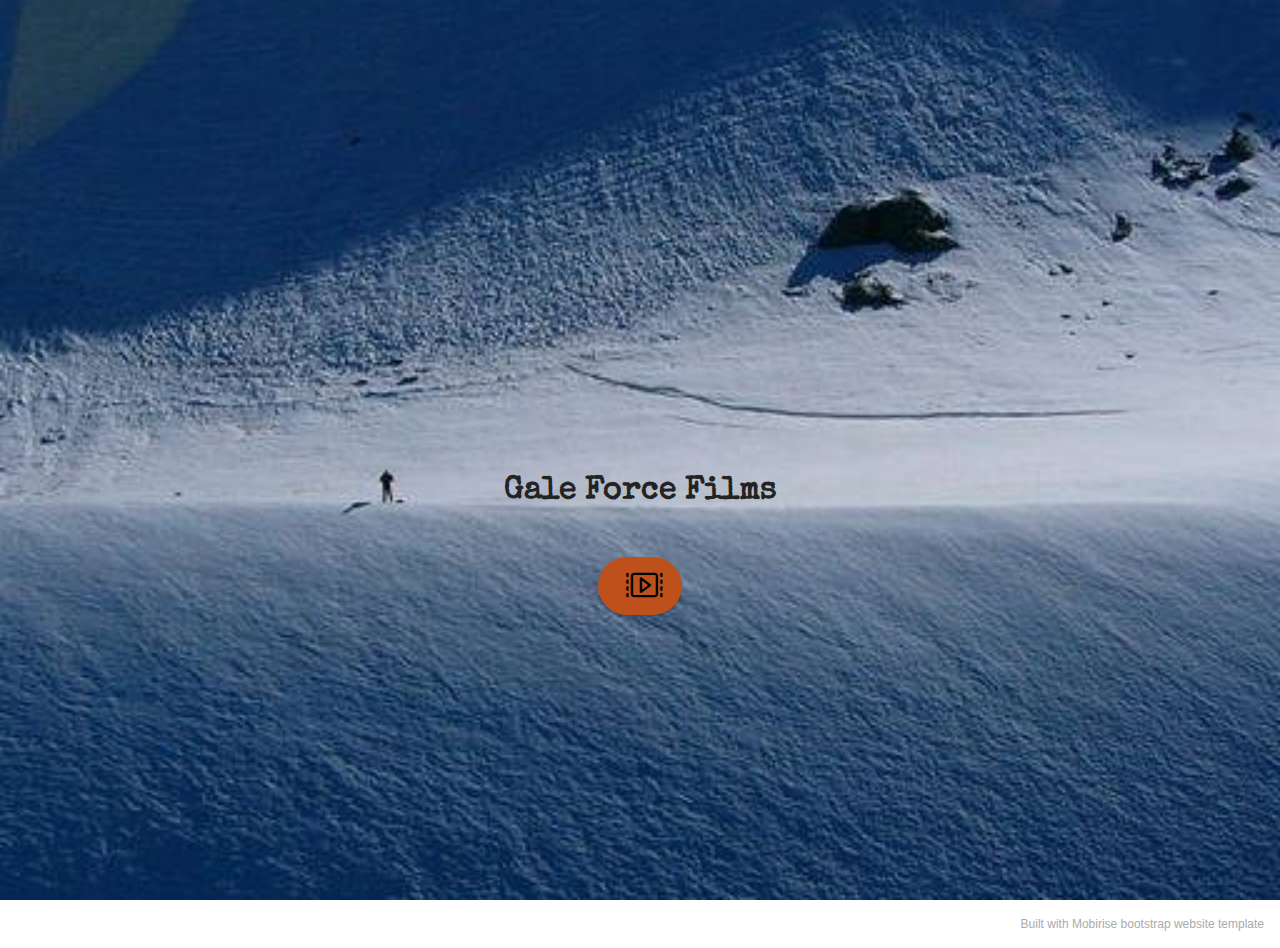
<file: index.html>
<!DOCTYPE html>
<html  >
<head>
  <!-- Site made with Mobirise Website Builder v5.5.0, https://mobirise.com -->
  <meta charset="UTF-8">
  <meta http-equiv="X-UA-Compatible" content="IE=edge">
  <meta name="generator" content="Mobirise v5.5.0, mobirise.com">
  <meta name="viewport" content="width=device-width, initial-scale=1, minimum-scale=1">
  <link rel="shortcut icon" href="assets/images/logo5.png" type="image/x-icon">
  <meta name="description" content="Portfolio">
  
  
  <title>Gale Force Films</title>
  <link rel="stylesheet" href="assets/web/assets/mobirise-icons-bold/mobirise-icons-bold.css">
  <link rel="stylesheet" href="assets/bootstrap/css/bootstrap.min.css">
  <link rel="stylesheet" href="assets/bootstrap/css/bootstrap-grid.min.css">
  <link rel="stylesheet" href="assets/bootstrap/css/bootstrap-reboot.min.css">
  <link rel="stylesheet" href="assets/web/assets/gdpr-plugin/gdpr-styles.css">
  <link rel="stylesheet" href="assets/theme/css/style.css">
  <link rel="preload" href="https://fonts.googleapis.com/css?family=Special+Elite:400&display=swap" as="style" onload="this.onload=null;this.rel='stylesheet'">
  <noscript><link rel="stylesheet" href="https://fonts.googleapis.com/css?family=Special+Elite:400&display=swap"></noscript>
  <link rel="preload" href="https://fonts.googleapis.com/css?family=Abel:400&display=swap" as="style" onload="this.onload=null;this.rel='stylesheet'">
  <noscript><link rel="stylesheet" href="https://fonts.googleapis.com/css?family=Abel:400&display=swap"></noscript>
  <link rel="preload" as="style" href="assets/mobirise/css/mbr-additional.css"><link rel="stylesheet" href="assets/mobirise/css/mbr-additional.css" type="text/css">
  
  
  
  
</head>
<body>
  
  <section data-bs-version="5.1" class="content1 cid-s48vaXqeL6 mbr-fullscreen" id="content1-b">
    
    <div class="container">
        <div class="row justify-content-center">
            <div class="title col-12 col-md-4">
                <h3 class="mbr-section-title mbr-fonts-style align-center mb-4 display-4"><strong>&nbsp;</strong><br><br><br><br><strong>Gale Force Films</strong></h3>
                
                <div class="mbr-section-btn align-center"><a class="btn btn-primary display-4" href="page1.html#top"><span class="mbrib-video-play mbr-iconfont mbr-iconfont-btn" style="font-size: 36px; color: rgb(0, 0, 0);"></span></a></div>
            </div>
        </div>
    </div>
</section><section style="background-color: #fff; font-family: -apple-system, BlinkMacSystemFont, 'Segoe UI', 'Roboto', 'Helvetica Neue', Arial, sans-serif; color:#aaa; font-size:12px; padding: 0; align-items: center; display: flex;"><a href="https://mobirise.site/m" style="flex: 1 1; height: 3rem; padding-left: 1rem;"></a><p style="flex: 0 0 auto; margin:0; padding-right:1rem;"><a href="https://mobirise.site/t" style="color:#aaa;">Built</a> with Mobirise bootstrap website template</p></section><script src="assets/bootstrap/js/bootstrap.bundle.min.js"></script>  <script src="assets/smoothscroll/smooth-scroll.js"></script>  <script src="assets/ytplayer/index.js"></script>  <script src="assets/theme/js/script.js"></script>  
  
  
 <div id="scrollToTop" class="scrollToTop mbr-arrow-up"><a style="text-align: center;"><i class="mbr-arrow-up-icon mbr-arrow-up-icon-cm cm-icon cm-icon-smallarrow-up"></i></a></div>
  </body>
</html>
</file>
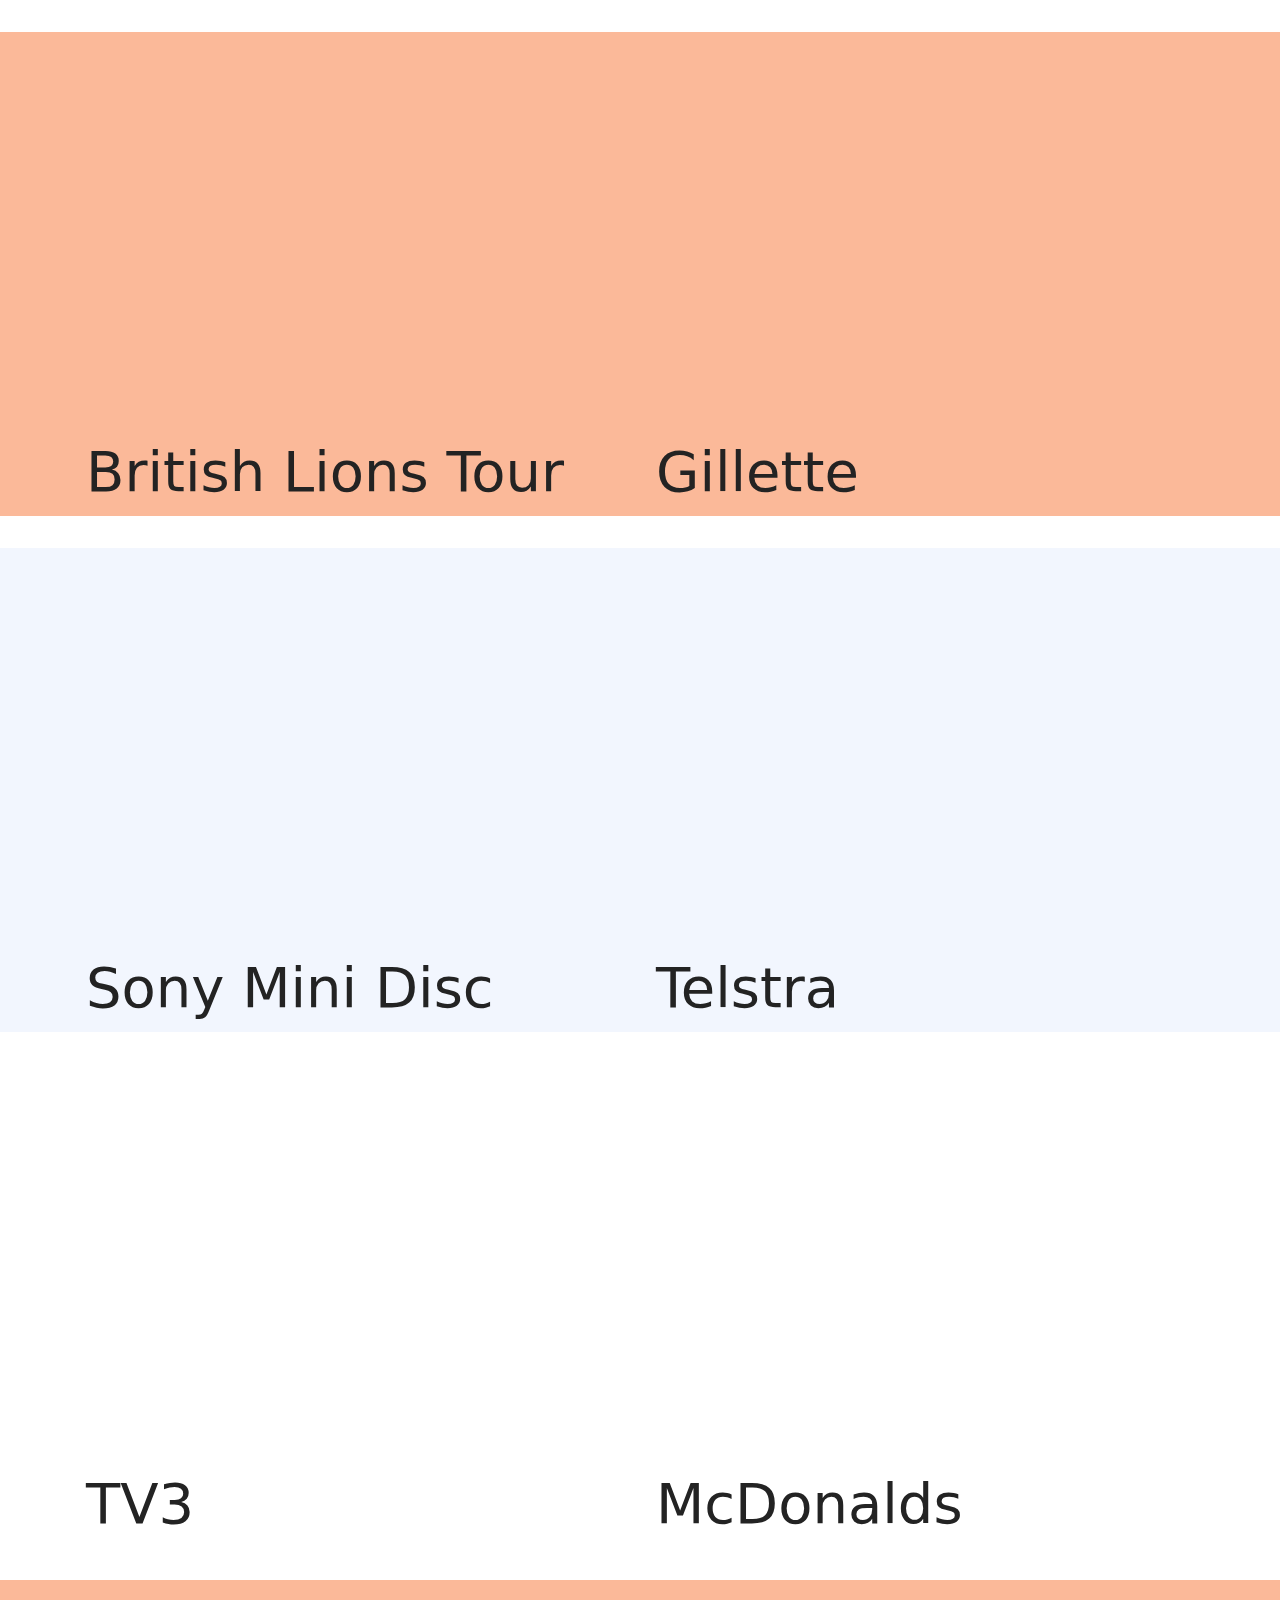
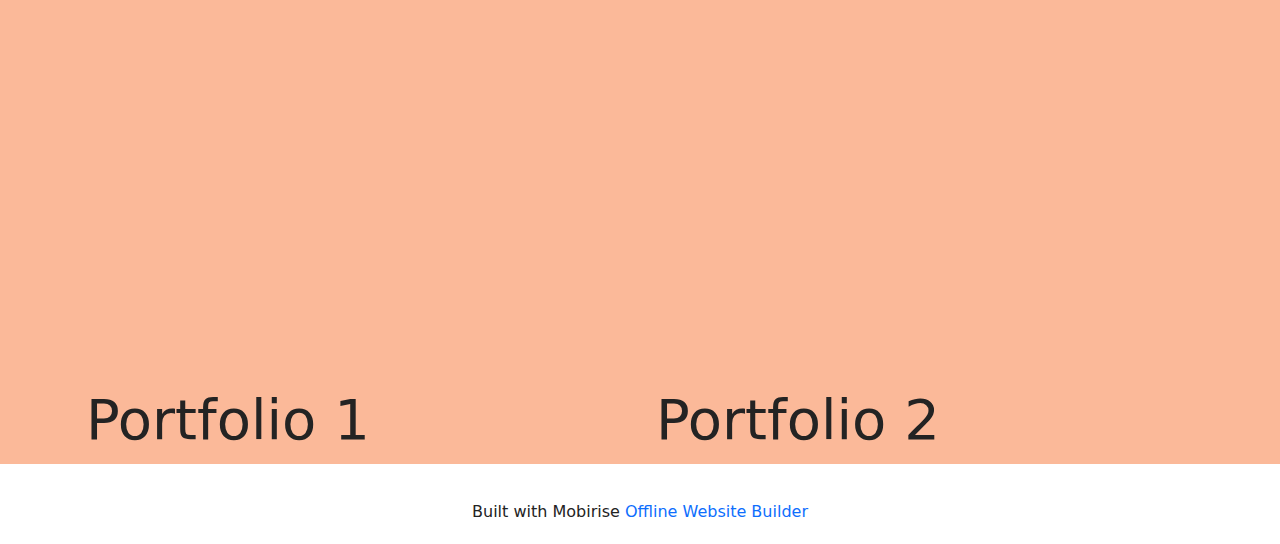
<file: page1.html>
<!DOCTYPE html>
<html  >
<head>
  <!-- Site made with Mobirise Website Builder v5.6.11, https://mobirise.com -->
  <meta charset="UTF-8">
  <meta http-equiv="X-UA-Compatible" content="IE=edge">
  <meta name="generator" content="Mobirise v5.6.11, mobirise.com">
  <meta name="twitter:card" content="summary_large_image"/>
  <meta name="twitter:image:src" content="">
  <meta property="og:image" content="">
  <meta name="twitter:title" content="Portfolio">
  <meta name="viewport" content="width=device-width, initial-scale=1, minimum-scale=1">
  <link rel="shortcut icon" href="assets/images/logo5.png" type="image/x-icon">
  <meta name="description" content="Portfolio">
  
  
  <title>Portfolio</title>
  <link rel="stylesheet" href="assets/bootstrap/css/bootstrap.min.css">
  <link rel="stylesheet" href="assets/bootstrap/css/bootstrap-grid.min.css">
  <link rel="stylesheet" href="assets/bootstrap/css/bootstrap-reboot.min.css">
  <link rel="stylesheet" href="assets/parallax/jarallax.css">
  <link rel="stylesheet" href="assets/web/assets/gdpr-plugin/gdpr-styles.css">
  <link rel="stylesheet" href="assets/socicon/css/styles.css">
  <link rel="stylesheet" href="assets/theme/css/style.css">
  <link rel="preload" href="https://fonts.googleapis.com/css?family=Special+Elite:400&display=swap" as="style" onload="this.onload=null;this.rel='stylesheet'">
  <noscript><link rel="stylesheet" href="https://fonts.googleapis.com/css?family=Special+Elite:400&display=swap"></noscript>
  <link rel="preload" href="https://fonts.googleapis.com/css?family=Abel:400&display=swap" as="style" onload="this.onload=null;this.rel='stylesheet'">
  <noscript><link rel="stylesheet" href="https://fonts.googleapis.com/css?family=Abel:400&display=swap"></noscript>
  <link rel="preload" as="style" href="assets/mobirise/css/mbr-additional.css"><link rel="stylesheet" href="assets/mobirise/css/mbr-additional.css" type="text/css">
  
  
  
  
</head>
<body>
  
  <section data-bs-version="5.1" class="video3 cid-sOI1wTmgsE mbr-parallax-background" id="video3-34">
    
    <div class="mbr-overlay" style="opacity: 0.4; background-color: rgb(244, 81, 0);"></div>
    <div class="container">
        
        <div class="row mt-4">
            <div class="col-12 col-md-6 video-block">
                <div class="video-wrapper"><iframe class="mbr-embedded-video" src="https://player.vimeo.com/video/645828420?autoplay=0&amp;loop=0" width="800" height="600" frameborder="0" allowfullscreen></iframe></div>
                <p class="mbr-text pt-2 mbr-fonts-style display-4">
                    British Lions Tour</p>
            </div>
            <div class="col-12 col-md-6 video-block">
                <div class="video-wrapper"><iframe class="mbr-embedded-video" src="https://player.vimeo.com/video/645831266?autoplay=0&amp;loop=0" width="800" height="600" frameborder="0" allowfullscreen></iframe></div>
                <p class="mbr-text pt-2 mbr-fonts-style display-4">
                    Gillette</p>
            </div>
        </div>
    </div>
</section>

<section data-bs-version="5.1" class="video3 cid-sOI8rj0ZVr mbr-parallax-background" id="video3-35">
    
    <div class="mbr-overlay" style="opacity: 0.2; background-color: rgb(190, 211, 249);"></div>
    <div class="container">
        
        <div class="row mt-4">
            <div class="col-12 col-md-6 video-block">
                <div class="video-wrapper"><iframe class="mbr-embedded-video" src="https://player.vimeo.com/video/645831441?autoplay=0&amp;loop=0" width="800" height="600" frameborder="0" allowfullscreen></iframe></div>
                <p class="mbr-text pt-2 mbr-fonts-style display-4">
                    Sony Mini Disc</p>
            </div>
            <div class="col-12 col-md-6 video-block">
                <div class="video-wrapper"><iframe class="mbr-embedded-video" src="https://player.vimeo.com/video/645831467?autoplay=0&amp;loop=0" width="800" height="600" frameborder="0" allowfullscreen></iframe></div>
                <p class="mbr-text pt-2 mbr-fonts-style display-4">
                    Telstra</p>
            </div>
        </div>
    </div>
</section>

<section data-bs-version="5.1" class="video3 cid-sOI8rP3Qpr mbr-parallax-background" id="video3-36">
    
    <div class="mbr-overlay" style="opacity: 0; background-color: rgb(140, 175, 240);"></div>
    <div class="container">
        
        <div class="row mt-4">
            <div class="col-12 col-md-6 video-block">
                <div class="video-wrapper"><iframe class="mbr-embedded-video" src="https://player.vimeo.com/video/645831522?autoplay=0&amp;loop=0" width="800" height="600" frameborder="0" allowfullscreen></iframe></div>
                <p class="mbr-text pt-2 mbr-fonts-style display-4">
                    TV3</p>
            </div>
            <div class="col-12 col-md-6 video-block">
                <div class="video-wrapper"><iframe class="mbr-embedded-video" src="https://player.vimeo.com/video/645831286?autoplay=0&amp;loop=0" width="800" height="600" frameborder="0" allowfullscreen></iframe></div>
                <p class="mbr-text pt-2 mbr-fonts-style display-4">
                    McDonalds</p>
            </div>
        </div>
    </div>
</section>

<section data-bs-version="5.1" class="video3 cid-sOI8sYxQKx mbr-parallax-background" id="video3-37">
    
    <div class="mbr-overlay" style="opacity: 0.4; background-color: rgb(244, 81, 0);"></div>
    <div class="container">
        
        <div class="row mt-4">
            <div class="col-12 col-md-6 video-block">
                <div class="video-wrapper"><iframe class="mbr-embedded-video" src="https://player.vimeo.com/video/645831320?autoplay=0&amp;loop=0" width="800" height="600" frameborder="0" allowfullscreen></iframe></div>
                <p class="mbr-text pt-2 mbr-fonts-style display-4">
                    Portfolio 1</p>
            </div>
            <div class="col-12 col-md-6 video-block">
                <div class="video-wrapper"><iframe class="mbr-embedded-video" src="https://player.vimeo.com/video/645831368?autoplay=0&amp;loop=0" width="800" height="600" frameborder="0" allowfullscreen></iframe></div>
                <p class="mbr-text pt-2 mbr-fonts-style display-4">
                    Portfolio 2</p>
            </div>
        </div>
    </div>
</section>

<section data-bs-version="5.1" class="footer3 cid-sOIfwnMRl4" once="footers" id="footer3-39">

    

    

    <div class="container">
        <div class="media-container-row align-center mbr-white">
            
            
            <div class="row row-copirayt">
                <p class="mbr-text mb-0 mbr-fonts-style mbr-white align-center display-7">
                    © Copyright 2022 Gale Force Films. All Rights Reserved.
                </p>
            </div>
        </div>
    </div>
</section><section class="display-7" style="padding: 0;align-items: center;justify-content: center;flex-wrap: wrap;    align-content: center;display: flex;position: relative;height: 4rem;"><a href="https://mobiri.se/" style="flex: 1 1;height: 4rem;position: absolute;width: 100%;z-index: 1;"><img alt="" style="height: 4rem;" src="[data-uri]"></a><p style="margin: 0;text-align: center;" class="display-7">Built with Mobirise &#8204;</p><a style="z-index:1" href="https://mobirise.com/offline-website-builder.html">Offline Website Builder</a></section><script src="assets/bootstrap/js/bootstrap.bundle.min.js"></script>  <script src="assets/parallax/jarallax.js"></script>  <script src="assets/smoothscroll/smooth-scroll.js"></script>  <script src="assets/ytplayer/index.js"></script>  <script src="assets/playervimeo/vimeo_player.js"></script>  <script src="assets/theme/js/script.js"></script>  
  
  
 <div id="scrollToTop" class="scrollToTop mbr-arrow-up"><a style="text-align: center;"><i class="mbr-arrow-up-icon mbr-arrow-up-icon-cm cm-icon cm-icon-smallarrow-up"></i></a></div>
  </body>
</html>
</file>
<file: assets/web/assets/mobirise-icons-bold/mobirise-icons-bold.css>
@font-face {
  font-family: 'mobirise-icons-bold';
  font-display: swap;
  src:  url('mobirise-icons-bold.eot?m1l4yr');
  src:  url('mobirise-icons-bold.eot?m1l4yr#iefix') format('embedded-opentype'),
    url('mobirise-icons-bold.ttf?m1l4yr') format('truetype'),
    url('mobirise-icons-bold.woff?m1l4yr') format('woff'),
    url('mobirise-icons-bold.svg?m1l4yr#mobirise-icons-bold') format('svg');
  font-weight: normal;
  font-style: normal;
}

[class^="mbrib-"], [class*="mbrib-"] {
  /* use !important to prevent issues with browser extensions that change fonts */
  font-family: 'mobirise-icons-bold' !important;
  speak: none;
  font-style: normal;
  font-weight: normal;
  font-variant: normal;
  text-transform: none;
  line-height: 1;

  /* Better Font Rendering =========== */
  -webkit-font-smoothing: antialiased;
  -moz-osx-font-smoothing: grayscale;
}

.mbrib-add-submenu:before {
  content: "\e900";
}
.mbrib-alert:before {
  content: "\e901";
}
.mbrib-align-center:before {
  content: "\e902";
}
.mbrib-align-justify:before {
  content: "\e903";
}
.mbrib-align-left:before {
  content: "\e904";
}
.mbrib-align-right:before {
  content: "\e905";
}
.mbrib-android:before {
  content: "\e906";
}
.mbrib-apple:before {
  content: "\e907";
}
.mbrib-arrow-down:before {
  content: "\e908";
}
.mbrib-arrow-next:before {
  content: "\e909";
}
.mbrib-arrow-prev:before {
  content: "\e90a";
}
.mbrib-arrow-up:before {
  content: "\e90b";
}
.mbrib-bold:before {
  content: "\e90c";
}
.mbrib-bookmark:before {
  content: "\e90d";
}
.mbrib-bootstrap:before {
  content: "\e90e";
}
.mbrib-briefcase:before {
  content: "\e90f";
}
.mbrib-browse:before {
  content: "\e910";
}
.mbrib-bulleted-list:before {
  content: "\e911";
}
.mbrib-calendar:before {
  content: "\e912";
}
.mbrib-camera:before {
  content: "\e913";
}
.mbrib-cart-add:before {
  content: "\e914";
}
.mbrib-cart-full:before {
  content: "\e915";
}
.mbrib-cash:before {
  content: "\e916";
}
.mbrib-change-style:before {
  content: "\e917";
}
.mbrib-chat:before {
  content: "\e918";
}
.mbrib-clock:before {
  content: "\e919";
}
.mbrib-close:before {
  content: "\e91a";
}
.mbrib-cloud:before {
  content: "\e91b";
}
.mbrib-code:before {
  content: "\e91c";
}
.mbrib-contact-form:before {
  content: "\e91d";
}
.mbrib-credit-card:before {
  content: "\e91e";
}
.mbrib-cursor-click:before {
  content: "\e91f";
}
.mbrib-cust-feedback:before {
  content: "\e920";
}
.mbrib-database:before {
  content: "\e921";
}
.mbrib-delivery:before {
  content: "\e922";
}
.mbrib-desktop:before {
  content: "\e923";
}
.mbrib-devices:before {
  content: "\e924";
}
.mbrib-down:before {
  content: "\e925";
}
.mbrib-download:before {
  content: "\e926";
}
.mbrib-drag-n-drop:before {
  content: "\e927";
}
.mbrib-drag-n-drop2:before {
  content: "\e928";
}
.mbrib-edit:before {
  content: "\e929";
}
.mbrib-edit2:before {
  content: "\e92a";
}
.mbrib-error:before {
  content: "\e92b";
}
.mbrib-extension:before {
  content: "\e92c";
}
.mbrib-features:before {
  content: "\e92d";
}
.mbrib-file:before {
  content: "\e92e";
}
.mbrib-flag:before {
  content: "\e92f";
}
.mbrib-folder:before {
  content: "\e930";
}
.mbrib-gift:before {
  content: "\e931";
}
.mbrib-github:before {
  content: "\e932";
}
.mbrib-globe-2:before {
  content: "\e933";
}
.mbrib-globe:before {
  content: "\e934";
}
.mbrib-growing-chart:before {
  content: "\e935";
}
.mbrib-hearth:before {
  content: "\e936";
}
.mbrib-help:before {
  content: "\e937";
}
.mbrib-home:before {
  content: "\e938";
}
.mbrib-hot-cup:before {
  content: "\e939";
}
.mbrib-idea:before {
  content: "\e93a";
}
.mbrib-image-gallery:before {
  content: "\e93b";
}
.mbrib-image-slider:before {
  content: "\e93c";
}
.mbrib-info:before {
  content: "\e93d";
}
.mbrib-italic:before {
  content: "\e93e";
}
.mbrib-key:before {
  content: "\e93f";
}
.mbrib-laptop:before {
  content: "\e940";
}
.mbrib-layers:before {
  content: "\e941";
}
.mbrib-left-right:before {
  content: "\e942";
}
.mbrib-left:before {
  content: "\e943";
}
.mbrib-letter:before {
  content: "\e944";
}
.mbrib-like:before {
  content: "\e945";
}
.mbrib-link:before {
  content: "\e946";
}
.mbrib-lock:before {
  content: "\e947";
}
.mbrib-login:before {
  content: "\e948";
}
.mbrib-logout:before {
  content: "\e949";
}
.mbrib-magic-stick:before {
  content: "\e94a";
}
.mbrib-map-pin:before {
  content: "\e94b";
}
.mbrib-menu:before {
  content: "\e94c";
}
.mbrib-mobile:before {
  content: "\e94d";
}
.mbrib-mobile2:before {
  content: "\e94e";
}
.mbrib-mobirise:before {
  content: "\e94f";
}
.mbrib-more-horizontal:before {
  content: "\e950";
}
.mbrib-more-vertical:before {
  content: "\e951";
}
.mbrib-music:before {
  content: "\e952";
}
.mbrib-new-file:before {
  content: "\e953";
}
.mbrib-numbered-list:before {
  content: "\e954";
}
.mbrib-opened-folder:before {
  content: "\e955";
}
.mbrib-pages:before {
  content: "\e956";
}
.mbrib-paper-plane:before {
  content: "\e957";
}
.mbrib-paperclip:before {
  content: "\e958";
}
.mbrib-photo:before {
  content: "\e959";
}
.mbrib-photos:before {
  content: "\e95a";
}
.mbrib-pin:before {
  content: "\e95b";
}
.mbrib-play:before {
  content: "\e95c";
}
.mbrib-plus:before {
  content: "\e95d";
}
.mbrib-preview:before {
  content: "\e95e";
}
.mbrib-print:before {
  content: "\e95f";
}
.mbrib-protect:before {
  content: "\e960";
}
.mbrib-question:before {
  content: "\e961";
}
.mbrib-quote-left:before {
  content: "\e962";
}
.mbrib-quote-right:before {
  content: "\e963";
}
.mbrib-redo:before {
  content: "\e964";
}
.mbrib-refresh:before {
  content: "\e965";
}
.mbrib-responsive:before {
  content: "\e966";
}
.mbrib-right:before {
  content: "\e967";
}
.mbrib-rocket:before {
  content: "\e968";
}
.mbrib-sad-face:before {
  content: "\e969";
}
.mbrib-sale:before {
  content: "\e96a";
}
.mbrib-save:before {
  content: "\e96b";
}
.mbrib-search:before {
  content: "\e96c";
}
.mbrib-setting:before {
  content: "\e96d";
}
.mbrib-setting2:before {
  content: "\e96e";
}
.mbrib-setting3:before {
  content: "\e96f";
}
.mbrib-share:before {
  content: "\e970";
}
.mbrib-shopping-bag:before {
  content: "\e971";
}
.mbrib-shopping-basket:before {
  content: "\e972";
}
.mbrib-shopping-cart:before {
  content: "\e973";
}
.mbrib-sites:before {
  content: "\e974";
}
.mbrib-smile-face:before {
  content: "\e975";
}
.mbrib-speed:before {
  content: "\e976";
}
.mbrib-star:before {
  content: "\e977";
}
.mbrib-success:before {
  content: "\e978";
}
.mbrib-sun:before {
  content: "\e979";
}
.mbrib-sun2:before {
  content: "\e97a";
}
.mbrib-tablet-vertical:before {
  content: "\e97b";
}
.mbrib-tablet:before {
  content: "\e97c";
}
.mbrib-target:before {
  content: "\e97d";
}
.mbrib-timer:before {
  content: "\e97e";
}
.mbrib-to-ftp:before {
  content: "\e97f";
}
.mbrib-to-local-drive:before {
  content: "\e980";
}
.mbrib-touch-swipe:before {
  content: "\e981";
}
.mbrib-touch:before {
  content: "\e982";
}
.mbrib-trash:before {
  content: "\e983";
}
.mbrib-underline:before {
  content: "\e984";
}
.mbrib-undo:before {
  content: "\e985";
}
.mbrib-unlink:before {
  content: "\e986";
}
.mbrib-unlock:before {
  content: "\e987";
}
.mbrib-up-down:before {
  content: "\e988";
}
.mbrib-up:before {
  content: "\e989";
}
.mbrib-update:before {
  content: "\e98a";
}
.mbrib-upload:before {
  content: "\e98b";
}
.mbrib-user:before {
  content: "\e98c";
}
.mbrib-user2:before {
  content: "\e98d";
}
.mbrib-users:before {
  content: "\e98e";
}
.mbrib-video-play:before {
  content: "\e98f";
}
.mbrib-video:before {
  content: "\e990";
}
.mbrib-watch:before {
  content: "\e991";
}
.mbrib-website-theme:before {
  content: "\e992";
}
.mbrib-wifi:before {
  content: "\e993";
}
.mbrib-windows:before {
  content: "\e994";
}
.mbrib-zoom-out:before {
  content: "\e995";
}
</file>
<file: assets/web/assets/gdpr-plugin/gdpr-styles.css>
.gdpr-block {
    padding: 10px;
    font-size: 14px;
    display: block;
    width: 100%;
    text-align: center;
}
.gdpr-block.covert {
	display: none;
}
.textGDPR {
    position: relative;
}
.gdpr-block label span.textGDPR input[name='gdpr']{
    width: 15px;
    height: 15px;
    margin: 0;
    position: absolute;
    top: 3px;
    left: -20px;
}
.gdpr-block label {
    color: #a7a7a7;
    vertical-align: middle;
    user-select: none;
    margin-bottom: 0;
}
</file>
<file: assets/theme/css/style.css>
@charset "UTF-8";
section {
  background-color: #ffffff;
}

body {
  font-style: normal;
  line-height: 1.5;
  font-weight: 400;
  color: #232323;
  position: relative;
}

button {
  background-color: transparent;
  border-color: transparent;
}

section,
.container,
.container-fluid {
  position: relative;
  word-wrap: break-word;
}

a.mbr-iconfont:hover {
  text-decoration: none;
}

.article .lead p,
.article .lead ul,
.article .lead ol,
.article .lead pre,
.article .lead blockquote {
  margin-bottom: 0;
}

a {
  font-style: normal;
  font-weight: 400;
  cursor: pointer;
}
a, a:hover {
  text-decoration: none;
}

.mbr-section-title {
  font-style: normal;
  line-height: 1.3;
}

.mbr-section-subtitle {
  line-height: 1.3;
}

.mbr-text {
  font-style: normal;
  line-height: 1.7;
}

h1,
h2,
h3,
h4,
h5,
h6,
.display-1,
.display-2,
.display-4,
.display-5,
.display-7,
span,
p,
a {
  line-height: 1;
  word-break: break-word;
  word-wrap: break-word;
  font-weight: 400;
}

b,
strong {
  font-weight: bold;
}

input:-webkit-autofill, input:-webkit-autofill:hover, input:-webkit-autofill:focus, input:-webkit-autofill:active {
  transition-delay: 9999s;
  -webkit-transition-property: background-color, color;
  transition-property: background-color, color;
}

textarea[type=hidden] {
  display: none;
}

section {
  background-position: 50% 50%;
  background-repeat: no-repeat;
  background-size: cover;
}
section .mbr-background-video,
section .mbr-background-video-preview {
  position: absolute;
  bottom: 0;
  left: 0;
  right: 0;
  top: 0;
}

.hidden {
  visibility: hidden;
}

.mbr-z-index20 {
  z-index: 20;
}

/*! Base colors */
.mbr-white {
  color: #ffffff;
}

.mbr-black {
  color: #111111;
}

.mbr-bg-white {
  background-color: #ffffff;
}

.mbr-bg-black {
  background-color: #000000;
}

/*! Text-aligns */
.align-left {
  text-align: left;
}

.align-center {
  text-align: center;
}

.align-right {
  text-align: right;
}

/*! Font-weight  */
.mbr-light {
  font-weight: 300;
}

.mbr-regular {
  font-weight: 400;
}

.mbr-semibold {
  font-weight: 500;
}

.mbr-bold {
  font-weight: 700;
}

/*! Media  */
.media-content {
  flex-basis: 100%;
}

.media-container-row {
  display: flex;
  flex-direction: row;
  flex-wrap: wrap;
  justify-content: center;
  align-content: center;
  align-items: start;
}
.media-container-row .media-size-item {
  width: 400px;
}

.media-container-column {
  display: flex;
  flex-direction: column;
  flex-wrap: wrap;
  justify-content: center;
  align-content: center;
  align-items: stretch;
}
.media-container-column > * {
  width: 100%;
}

@media (min-width: 992px) {
  .media-container-row {
    flex-wrap: nowrap;
  }
}
figure {
  margin-bottom: 0;
  overflow: hidden;
}

figure[mbr-media-size] {
  transition: width 0.1s;
}

img,
iframe {
  display: block;
  width: 100%;
}

.card {
  background-color: transparent;
  border: none;
}

.card-box {
  width: 100%;
}

.card-img {
  text-align: center;
  flex-shrink: 0;
  -webkit-flex-shrink: 0;
}

.media {
  max-width: 100%;
  margin: 0 auto;
}

.mbr-figure {
  align-self: center;
}

.media-container > div {
  max-width: 100%;
}

.mbr-figure img,
.card-img img {
  width: 100%;
}

@media (max-width: 991px) {
  .media-size-item {
    width: auto !important;
  }

  .media {
    width: auto;
  }

  .mbr-figure {
    width: 100% !important;
  }
}
/*! Buttons */
.mbr-section-btn {
  margin-left: -0.6rem;
  margin-right: -0.6rem;
  font-size: 0;
}

.btn {
  font-weight: 600;
  border-width: 1px;
  font-style: normal;
  margin: 0.6rem 0.6rem;
  white-space: normal;
  transition: all 0.2s ease-in-out;
  display: inline-flex;
  align-items: center;
  justify-content: center;
  word-break: break-word;
}

.btn-sm {
  font-weight: 600;
  letter-spacing: 0px;
  transition: all 0.3s ease-in-out;
}

.btn-md {
  font-weight: 600;
  letter-spacing: 0px;
  transition: all 0.3s ease-in-out;
}

.btn-lg {
  font-weight: 600;
  letter-spacing: 0px;
  transition: all 0.3s ease-in-out;
}

.btn-form {
  margin: 0;
}
.btn-form:hover {
  cursor: pointer;
}

nav .mbr-section-btn {
  margin-left: 0rem;
  margin-right: 0rem;
}

/*! Btn icon margin */
.btn .mbr-iconfont,
.btn.btn-sm .mbr-iconfont {
  order: 1;
  cursor: pointer;
  margin-left: 0.5rem;
  vertical-align: sub;
}

.btn.btn-md .mbr-iconfont,
.btn.btn-md .mbr-iconfont {
  margin-left: 0.8rem;
}

.mbr-regular {
  font-weight: 400;
}

.mbr-semibold {
  font-weight: 500;
}

.mbr-bold {
  font-weight: 700;
}

[type=submit] {
  -webkit-appearance: none;
}

/*! Full-screen */
.mbr-fullscreen .mbr-overlay {
  min-height: 100vh;
}

.mbr-fullscreen {
  display: flex;
  display: -moz-flex;
  display: -ms-flex;
  display: -o-flex;
  align-items: center;
  min-height: 100vh;
  padding-top: 3rem;
  padding-bottom: 3rem;
}

/*! Map */
.map {
  height: 25rem;
  position: relative;
}
.map iframe {
  width: 100%;
  height: 100%;
}

/*! Scroll to top arrow */
.mbr-arrow-up {
  bottom: 25px;
  right: 90px;
  position: fixed;
  text-align: right;
  z-index: 5000;
  color: #ffffff;
  font-size: 22px;
}

.mbr-arrow-up a {
  background: rgba(0, 0, 0, 0.2);
  border-radius: 50%;
  color: #fff;
  display: inline-block;
  height: 60px;
  width: 60px;
  border: 2px solid #fff;
  outline-style: none !important;
  position: relative;
  text-decoration: none;
  transition: all 0.3s ease-in-out;
  cursor: pointer;
  text-align: center;
}
.mbr-arrow-up a:hover {
  background-color: rgba(0, 0, 0, 0.4);
}
.mbr-arrow-up a i {
  line-height: 60px;
}

.mbr-arrow-up-icon {
  display: block;
  color: #fff;
}

.mbr-arrow-up-icon::before {
  content: "›";
  display: inline-block;
  font-family: serif;
  font-size: 22px;
  line-height: 1;
  font-style: normal;
  position: relative;
  top: 6px;
  left: -4px;
  transform: rotate(-90deg);
}

/*! Arrow Down */
.mbr-arrow {
  position: absolute;
  bottom: 45px;
  left: 50%;
  width: 60px;
  height: 60px;
  cursor: pointer;
  background-color: rgba(80, 80, 80, 0.5);
  border-radius: 50%;
  transform: translateX(-50%);
}
@media (max-width: 767px) {
  .mbr-arrow {
    display: none;
  }
}
.mbr-arrow > a {
  display: inline-block;
  text-decoration: none;
  outline-style: none;
  -webkit-animation: arrowdown 1.7s ease-in-out infinite;
          animation: arrowdown 1.7s ease-in-out infinite;
  color: #ffffff;
}
.mbr-arrow > a > i {
  position: absolute;
  top: -2px;
  left: 15px;
  font-size: 2rem;
}

#scrollToTop a i::before {
  content: "";
  position: absolute;
  display: block;
  border-bottom: 2.5px solid #fff;
  border-left: 2.5px solid #fff;
  width: 27.8%;
  height: 27.8%;
  left: 50%;
  top: 51%;
  transform: translateY(-30%) translateX(-50%) rotate(135deg);
}

@keyframes arrowdown {
  0% {
    transform: translateY(0px);
  }
  50% {
    transform: translateY(-5px);
  }
  100% {
    transform: translateY(0px);
  }
}
@-webkit-keyframes arrowdown {
  0% {
    transform: translateY(0px);
  }
  50% {
    transform: translateY(-5px);
  }
  100% {
    transform: translateY(0px);
  }
}
@media (max-width: 500px) {
  .mbr-arrow-up {
    left: 0;
    right: 0;
    text-align: center;
  }
}
/*Gradients animation*/
@keyframes gradient-animation {
  from {
    background-position: 0% 100%;
    -webkit-animation-timing-function: ease-in-out;
            animation-timing-function: ease-in-out;
  }
  to {
    background-position: 100% 0%;
    -webkit-animation-timing-function: ease-in-out;
            animation-timing-function: ease-in-out;
  }
}
@-webkit-keyframes gradient-animation {
  from {
    background-position: 0% 100%;
    -webkit-animation-timing-function: ease-in-out;
            animation-timing-function: ease-in-out;
  }
  to {
    background-position: 100% 0%;
    -webkit-animation-timing-function: ease-in-out;
            animation-timing-function: ease-in-out;
  }
}
.bg-gradient {
  background-size: 200% 200%;
  animation: gradient-animation 5s infinite alternate;
  -webkit-animation: gradient-animation 5s infinite alternate;
}

.menu .navbar-brand {
  display: -webkit-flex;
}
.menu .navbar-brand span {
  display: flex;
  display: -webkit-flex;
}
.menu .navbar-brand .navbar-caption-wrap {
  display: -webkit-flex;
}
.menu .navbar-brand .navbar-logo img {
  display: -webkit-flex;
  width: auto;
}
@media (min-width: 768px) and (max-width: 991px) {
  .menu .navbar-toggleable-sm .navbar-nav {
    display: -ms-flexbox;
  }
}
@media (max-width: 991px) {
  .menu .navbar-collapse {
    max-height: 93.5vh;
  }
  .menu .navbar-collapse.show {
    overflow: auto;
  }
}
@media (min-width: 992px) {
  .menu .navbar-nav.nav-dropdown {
    display: -webkit-flex;
  }
  .menu .navbar-toggleable-sm .navbar-collapse {
    display: -webkit-flex !important;
  }
  .menu .collapsed .navbar-collapse {
    max-height: 93.5vh;
  }
  .menu .collapsed .navbar-collapse.show {
    overflow: auto;
  }
}
@media (max-width: 767px) {
  .menu .navbar-collapse {
    max-height: 80vh;
  }
}

.nav-link .mbr-iconfont {
  margin-right: 0.5rem;
}

.navbar {
  display: -webkit-flex;
  -webkit-flex-wrap: wrap;
  -webkit-align-items: center;
  -webkit-justify-content: space-between;
}

.navbar-collapse {
  -webkit-flex-basis: 100%;
  -webkit-flex-grow: 1;
  -webkit-align-items: center;
}

.nav-dropdown .link {
  padding: 0.667em 1.667em !important;
  margin: 0 !important;
}

.nav {
  display: -webkit-flex;
  -webkit-flex-wrap: wrap;
}

.row {
  display: -webkit-flex;
  -webkit-flex-wrap: wrap;
}

.justify-content-center {
  -webkit-justify-content: center;
}

.form-inline {
  display: -webkit-flex;
}

.card-wrapper {
  -webkit-flex: 1;
}

.carousel-control {
  z-index: 10;
  display: -webkit-flex;
}

.carousel-controls {
  display: -webkit-flex;
}

.media {
  display: -webkit-flex;
}

.form-group:focus {
  outline: none;
}

.jq-selectbox__select {
  padding: 7px 0;
  position: relative;
}

.jq-selectbox__dropdown {
  overflow: hidden;
  border-radius: 10px;
  position: absolute;
  top: 100%;
  left: 0 !important;
  width: 100% !important;
}

.jq-selectbox__trigger-arrow {
  right: 0;
  transform: translateY(-50%);
}

.jq-selectbox li {
  padding: 1.07em 0.5em;
}

input[type=range] {
  padding-left: 0 !important;
  padding-right: 0 !important;
}

.modal-dialog,
.modal-content {
  height: 100%;
}

.modal-dialog .carousel-inner {
  height: calc(100vh - 1.75rem);
}
@media (max-width: 575px) {
  .modal-dialog .carousel-inner {
    height: calc(100vh - 1rem);
  }
}

.carousel-item {
  text-align: center;
}

.carousel-item img {
  margin: auto;
}

.navbar-toggler {
  align-self: flex-start;
  padding: 0.25rem 0.75rem;
  font-size: 1.25rem;
  line-height: 1;
  background: transparent;
  border: 1px solid transparent;
  border-radius: 0.25rem;
}

.navbar-toggler:focus,
.navbar-toggler:hover {
  text-decoration: none;
  box-shadow: none;
}

.navbar-toggler-icon {
  display: inline-block;
  width: 1.5em;
  height: 1.5em;
  vertical-align: middle;
  content: "";
  background: no-repeat center center;
  background-size: 100% 100%;
}

.navbar-toggler-left {
  position: absolute;
  left: 1rem;
}

.navbar-toggler-right {
  position: absolute;
  right: 1rem;
}

.card-img {
  width: auto;
}

.menu .navbar.collapsed:not(.beta-menu) {
  flex-direction: column;
}

.carousel-item.active,
.carousel-item-next,
.carousel-item-prev {
  display: flex;
}

.note-air-layout .dropup .dropdown-menu,
.note-air-layout .navbar-fixed-bottom .dropdown .dropdown-menu {
  bottom: initial !important;
}

html,
body {
  height: auto;
  min-height: 100vh;
}

.dropup .dropdown-toggle::after {
  display: none;
}

.form-asterisk {
  font-family: initial;
  position: absolute;
  top: -2px;
  font-weight: normal;
}

.form-control-label {
  position: relative;
  cursor: pointer;
  margin-bottom: 0.357em;
  padding: 0;
}

.alert {
  color: #ffffff;
  border-radius: 0;
  border: 0;
  font-size: 1.1rem;
  line-height: 1.5;
  margin-bottom: 1.875rem;
  padding: 1.25rem;
  position: relative;
  text-align: center;
}
.alert.alert-form::after {
  background-color: inherit;
  bottom: -7px;
  content: "";
  display: block;
  height: 14px;
  left: 50%;
  margin-left: -7px;
  position: absolute;
  transform: rotate(45deg);
  width: 14px;
}

.form-control {
  background-color: #ffffff;
  background-clip: border-box;
  color: #232323;
  line-height: 1rem !important;
  height: auto;
  padding: 0.6rem 1.2rem;
  transition: border-color 0.25s ease 0s;
  border: 1px solid transparent !important;
  border-radius: 4px;
  box-shadow: rgba(0, 0, 0, 0.07) 0px 1px 1px 0px, rgba(0, 0, 0, 0.07) 0px 1px 3px 0px, rgba(0, 0, 0, 0.03) 0px 0px 0px 1px;
}
.form-active .form-control:invalid {
  border-color: red;
}

form .row {
  margin-left: -0.6rem;
  margin-right: -0.6rem;
}
form .row [class*=col] {
  padding-left: 0.6rem;
  padding-right: 0.6rem;
}

form .mbr-section-btn {
  margin: 0;
  padding-left: 0.6rem;
  padding-right: 0.6rem;
}

form .btn {
  display: flex;
  padding: 0.6rem 1.2rem;
  margin: 0;
}

form .form-check-input {
  margin-top: 0.5;
}

textarea.form-control {
  line-height: 1.5rem !important;
}

.form-group {
  margin-bottom: 1.2rem;
}

.form-control,
form .btn {
  min-height: 48px;
}

.gdpr-block label span.textGDPR input[name=gdpr] {
  top: 7px;
}

.form-control:focus {
  box-shadow: none;
}

:focus {
  outline: none;
}

.mbr-overlay {
  background-color: #000;
  bottom: 0;
  left: 0;
  opacity: 0.5;
  position: absolute;
  right: 0;
  top: 0;
  z-index: 0;
  pointer-events: none;
}

blockquote {
  font-style: italic;
  padding: 3rem;
  font-size: 1.09rem;
  position: relative;
  border-left: 3px solid;
}

ul,
ol,
pre,
blockquote {
  margin-bottom: 2.3125rem;
}

.mt-4 {
  margin-top: 2rem !important;
}

.mb-4 {
  margin-bottom: 2rem !important;
}

@media (min-width: 992px) {
  .container {
    padding-left: 16px;
    padding-right: 16px;
  }

  .row {
    margin-left: -16px;
    margin-right: -16px;
  }
  .row > [class*=col] {
    padding-left: 16px;
    padding-right: 16px;
  }
}
@media (min-width: 768px) {
  .container-fluid {
    padding-left: 32px;
    padding-right: 32px;
  }
}
@media (min-width: 768px) and (max-width: 991px) {
  .mbr-container {
    padding-left: 32px;
    padding-right: 32px;
  }
}
@media (max-width: 767px) {
  .mbr-container {
    padding-left: 16px;
    padding-right: 16px;
  }
}
.card-wrapper,
.item-wrapper {
  overflow: hidden;
}

.app-video-wrapper > img {
  opacity: 1;
}

.item {
  position: relative;
}

.dropdown-menu .dropdown-menu {
  left: 100%;
}

.dropdown-item + .dropdown-menu {
  display: none;
}

.dropdown-item:hover + .dropdown-menu,
.dropdown-menu:hover {
  display: block;
}.engine {
	position: absolute;
	text-indent: -2400px;
	text-align: center;
	padding: 0;
	top: 0;
	left: -2400px;
}
</file>
<file: assets/mobirise/css/mbr-additional.css>
body {
  font-family: Jost;
}
.display-1 {
  font-family: 'Special Elite', display;
  font-size: 9.8rem;
  line-height: 1.1;
}
.display-1 > .mbr-iconfont {
  font-size: 12.25rem;
}
.display-2 {
  font-family: 'Abel', sans-serif;
  font-size: 3rem;
  line-height: 1.1;
}
.display-2 > .mbr-iconfont {
  font-size: 3.75rem;
}
.display-4 {
  font-family: 'Special Elite', display;
  font-size: 2rem;
  line-height: 1.5;
}
.display-4 > .mbr-iconfont {
  font-size: 2.5rem;
}
.display-5 {
  font-family: 'Abel', sans-serif;
  font-size: 2rem;
  line-height: 1.5;
}
.display-5 > .mbr-iconfont {
  font-size: 2.5rem;
}
.display-7 {
  font-family: 'Abel', sans-serif;
  font-size: 1.6rem;
  line-height: 1.5;
}
.display-7 > .mbr-iconfont {
  font-size: 2rem;
}
/* ---- Fluid typography for mobile devices ---- */
/* 1.4 - font scale ratio ( bootstrap == 1.42857 ) */
/* 100vw - current viewport width */
/* (48 - 20)  48 == 48rem == 768px, 20 == 20rem == 320px(minimal supported viewport) */
/* 0.65 - min scale variable, may vary */
@media (max-width: 992px) {
  .display-1 {
    font-size: 7.84rem;
  }
}
@media (max-width: 768px) {
  .display-1 {
    font-size: 6.86rem;
    font-size: calc( 4.08rem + (9.8 - 4.08) * ((100vw - 20rem) / (48 - 20)));
    line-height: calc( 1.1 * (4.08rem + (9.8 - 4.08) * ((100vw - 20rem) / (48 - 20))));
  }
  .display-2 {
    font-size: 2.4rem;
    font-size: calc( 1.7rem + (3 - 1.7) * ((100vw - 20rem) / (48 - 20)));
    line-height: calc( 1.3 * (1.7rem + (3 - 1.7) * ((100vw - 20rem) / (48 - 20))));
  }
  .display-4 {
    font-size: 1.6rem;
    font-size: calc( 1.35rem + (2 - 1.35) * ((100vw - 20rem) / (48 - 20)));
    line-height: calc( 1.4 * (1.35rem + (2 - 1.35) * ((100vw - 20rem) / (48 - 20))));
  }
  .display-5 {
    font-size: 1.6rem;
    font-size: calc( 1.35rem + (2 - 1.35) * ((100vw - 20rem) / (48 - 20)));
    line-height: calc( 1.4 * (1.35rem + (2 - 1.35) * ((100vw - 20rem) / (48 - 20))));
  }
  .display-7 {
    font-size: 1.28rem;
    font-size: calc( 1.21rem + (1.6 - 1.21) * ((100vw - 20rem) / (48 - 20)));
    line-height: calc( 1.4 * (1.21rem + (1.6 - 1.21) * ((100vw - 20rem) / (48 - 20))));
  }
}
/* Buttons */
.btn {
  padding: 0.6rem 1.2rem;
  border-radius: 4px;
}
.btn-sm {
  padding: 0.6rem 1.2rem;
  border-radius: 4px;
}
.btn-md {
  padding: 0.6rem 1.2rem;
  border-radius: 4px;
}
.btn-lg {
  padding: 1rem 2.6rem;
  border-radius: 4px;
}
.bg-primary {
  background-color: #be511b !important;
}
.bg-success {
  background-color: #40b0bf !important;
}
.bg-info {
  background-color: #e43f3f !important;
}
.bg-warning {
  background-color: #ffe161 !important;
}
.bg-danger {
  background-color: #f45c10 !important;
}
.btn-primary,
.btn-primary:active {
  background-color: #be511b !important;
  border-color: #be511b !important;
  color: #ffffff !important;
  box-shadow: 0 2px 2px 0 rgba(0, 0, 0, 0.2);
}
.btn-primary:hover,
.btn-primary:focus,
.btn-primary.focus,
.btn-primary.active {
  color: #ffffff !important;
  background-color: #723110 !important;
  border-color: #723110 !important;
  box-shadow: 0 2px 5px 0 rgba(0, 0, 0, 0.2);
}
.btn-primary.disabled,
.btn-primary:disabled {
  color: #ffffff !important;
  background-color: #723110 !important;
  border-color: #723110 !important;
}
.btn-secondary,
.btn-secondary:active {
  background-color: #ff6666 !important;
  border-color: #ff6666 !important;
  color: #ffffff !important;
  box-shadow: 0 2px 2px 0 rgba(0, 0, 0, 0.2);
}
.btn-secondary:hover,
.btn-secondary:focus,
.btn-secondary.focus,
.btn-secondary.active {
  color: #ffffff !important;
  background-color: #ff0f0f !important;
  border-color: #ff0f0f !important;
  box-shadow: 0 2px 5px 0 rgba(0, 0, 0, 0.2);
}
.btn-secondary.disabled,
.btn-secondary:disabled {
  color: #ffffff !important;
  background-color: #ff0f0f !important;
  border-color: #ff0f0f !important;
}
.btn-info,
.btn-info:active {
  background-color: #e43f3f !important;
  border-color: #e43f3f !important;
  color: #ffffff !important;
  box-shadow: 0 2px 2px 0 rgba(0, 0, 0, 0.2);
}
.btn-info:hover,
.btn-info:focus,
.btn-info.focus,
.btn-info.active {
  color: #ffffff !important;
  background-color: #b31919 !important;
  border-color: #b31919 !important;
  box-shadow: 0 2px 5px 0 rgba(0, 0, 0, 0.2);
}
.btn-info.disabled,
.btn-info:disabled {
  color: #ffffff !important;
  background-color: #b31919 !important;
  border-color: #b31919 !important;
}
.btn-success,
.btn-success:active {
  background-color: #40b0bf !important;
  border-color: #40b0bf !important;
  color: #ffffff !important;
  box-shadow: 0 2px 2px 0 rgba(0, 0, 0, 0.2);
}
.btn-success:hover,
.btn-success:focus,
.btn-success.focus,
.btn-success.active {
  color: #ffffff !important;
  background-color: #2a747e !important;
  border-color: #2a747e !important;
  box-shadow: 0 2px 5px 0 rgba(0, 0, 0, 0.2);
}
.btn-success.disabled,
.btn-success:disabled {
  color: #ffffff !important;
  background-color: #2a747e !important;
  border-color: #2a747e !important;
}
.btn-warning,
.btn-warning:active {
  background-color: #ffe161 !important;
  border-color: #ffe161 !important;
  color: #614f00 !important;
  box-shadow: 0 2px 2px 0 rgba(0, 0, 0, 0.2);
}
.btn-warning:hover,
.btn-warning:focus,
.btn-warning.focus,
.btn-warning.active {
  color: #0a0800 !important;
  background-color: #ffd10a !important;
  border-color: #ffd10a !important;
  box-shadow: 0 2px 5px 0 rgba(0, 0, 0, 0.2);
}
.btn-warning.disabled,
.btn-warning:disabled {
  color: #614f00 !important;
  background-color: #ffd10a !important;
  border-color: #ffd10a !important;
}
.btn-danger,
.btn-danger:active {
  background-color: #f45c10 !important;
  border-color: #f45c10 !important;
  color: #ffffff !important;
  box-shadow: 0 2px 2px 0 rgba(0, 0, 0, 0.2);
}
.btn-danger:hover,
.btn-danger:focus,
.btn-danger.focus,
.btn-danger.active {
  color: #ffffff !important;
  background-color: #a63c08 !important;
  border-color: #a63c08 !important;
  box-shadow: 0 2px 5px 0 rgba(0, 0, 0, 0.2);
}
.btn-danger.disabled,
.btn-danger:disabled {
  color: #ffffff !important;
  background-color: #a63c08 !important;
  border-color: #a63c08 !important;
}
.btn-white,
.btn-white:active {
  background-color: #fafafa !important;
  border-color: #fafafa !important;
  color: #7a7a7a !important;
  box-shadow: 0 2px 2px 0 rgba(0, 0, 0, 0.2);
}
.btn-white:hover,
.btn-white:focus,
.btn-white.focus,
.btn-white.active {
  color: #4f4f4f !important;
  background-color: #cfcfcf !important;
  border-color: #cfcfcf !important;
  box-shadow: 0 2px 5px 0 rgba(0, 0, 0, 0.2);
}
.btn-white.disabled,
.btn-white:disabled {
  color: #7a7a7a !important;
  background-color: #cfcfcf !important;
  border-color: #cfcfcf !important;
}
.btn-black,
.btn-black:active {
  background-color: #232323 !important;
  border-color: #232323 !important;
  color: #ffffff !important;
  box-shadow: 0 2px 2px 0 rgba(0, 0, 0, 0.2);
}
.btn-black:hover,
.btn-black:focus,
.btn-black.focus,
.btn-black.active {
  color: #ffffff !important;
  background-color: #000000 !important;
  border-color: #000000 !important;
  box-shadow: 0 2px 5px 0 rgba(0, 0, 0, 0.2);
}
.btn-black.disabled,
.btn-black:disabled {
  color: #ffffff !important;
  background-color: #000000 !important;
  border-color: #000000 !important;
}
.btn-primary-outline,
.btn-primary-outline:active {
  background-color: transparent !important;
  border-color: transparent;
  color: #be511b;
}
.btn-primary-outline:hover,
.btn-primary-outline:focus,
.btn-primary-outline.focus,
.btn-primary-outline.active {
  color: #723110 !important;
  background-color: transparent!important;
  border-color: transparent!important;
  box-shadow: none!important;
}
.btn-primary-outline.disabled,
.btn-primary-outline:disabled {
  color: #ffffff !important;
  background-color: #be511b !important;
  border-color: #be511b !important;
}
.btn-secondary-outline,
.btn-secondary-outline:active {
  background-color: transparent !important;
  border-color: transparent;
  color: #ff6666;
}
.btn-secondary-outline:hover,
.btn-secondary-outline:focus,
.btn-secondary-outline.focus,
.btn-secondary-outline.active {
  color: #ff0f0f !important;
  background-color: transparent!important;
  border-color: transparent!important;
  box-shadow: none!important;
}
.btn-secondary-outline.disabled,
.btn-secondary-outline:disabled {
  color: #ffffff !important;
  background-color: #ff6666 !important;
  border-color: #ff6666 !important;
}
.btn-info-outline,
.btn-info-outline:active {
  background-color: transparent !important;
  border-color: transparent;
  color: #e43f3f;
}
.btn-info-outline:hover,
.btn-info-outline:focus,
.btn-info-outline.focus,
.btn-info-outline.active {
  color: #b31919 !important;
  background-color: transparent!important;
  border-color: transparent!important;
  box-shadow: none!important;
}
.btn-info-outline.disabled,
.btn-info-outline:disabled {
  color: #ffffff !important;
  background-color: #e43f3f !important;
  border-color: #e43f3f !important;
}
.btn-success-outline,
.btn-success-outline:active {
  background-color: transparent !important;
  border-color: transparent;
  color: #40b0bf;
}
.btn-success-outline:hover,
.btn-success-outline:focus,
.btn-success-outline.focus,
.btn-success-outline.active {
  color: #2a747e !important;
  background-color: transparent!important;
  border-color: transparent!important;
  box-shadow: none!important;
}
.btn-success-outline.disabled,
.btn-success-outline:disabled {
  color: #ffffff !important;
  background-color: #40b0bf !important;
  border-color: #40b0bf !important;
}
.btn-warning-outline,
.btn-warning-outline:active {
  background-color: transparent !important;
  border-color: transparent;
  color: #ffe161;
}
.btn-warning-outline:hover,
.btn-warning-outline:focus,
.btn-warning-outline.focus,
.btn-warning-outline.active {
  color: #ffd10a !important;
  background-color: transparent!important;
  border-color: transparent!important;
  box-shadow: none!important;
}
.btn-warning-outline.disabled,
.btn-warning-outline:disabled {
  color: #614f00 !important;
  background-color: #ffe161 !important;
  border-color: #ffe161 !important;
}
.btn-danger-outline,
.btn-danger-outline:active {
  background-color: transparent !important;
  border-color: transparent;
  color: #f45c10;
}
.btn-danger-outline:hover,
.btn-danger-outline:focus,
.btn-danger-outline.focus,
.btn-danger-outline.active {
  color: #a63c08 !important;
  background-color: transparent!important;
  border-color: transparent!important;
  box-shadow: none!important;
}
.btn-danger-outline.disabled,
.btn-danger-outline:disabled {
  color: #ffffff !important;
  background-color: #f45c10 !important;
  border-color: #f45c10 !important;
}
.btn-black-outline,
.btn-black-outline:active {
  background-color: transparent !important;
  border-color: transparent;
  color: #232323;
}
.btn-black-outline:hover,
.btn-black-outline:focus,
.btn-black-outline.focus,
.btn-black-outline.active {
  color: #000000 !important;
  background-color: transparent!important;
  border-color: transparent!important;
  box-shadow: none!important;
}
.btn-black-outline.disabled,
.btn-black-outline:disabled {
  color: #ffffff !important;
  background-color: #232323 !important;
  border-color: #232323 !important;
}
.btn-white-outline,
.btn-white-outline:active {
  background-color: transparent !important;
  border-color: transparent;
  color: #fafafa;
}
.btn-white-outline:hover,
.btn-white-outline:focus,
.btn-white-outline.focus,
.btn-white-outline.active {
  color: #cfcfcf !important;
  background-color: transparent!important;
  border-color: transparent!important;
  box-shadow: none!important;
}
.btn-white-outline.disabled,
.btn-white-outline:disabled {
  color: #7a7a7a !important;
  background-color: #fafafa !important;
  border-color: #fafafa !important;
}
.text-primary {
  color: #be511b !important;
}
.text-secondary {
  color: #ff6666 !important;
}
.text-success {
  color: #40b0bf !important;
}
.text-info {
  color: #e43f3f !important;
}
.text-warning {
  color: #ffe161 !important;
}
.text-danger {
  color: #f45c10 !important;
}
.text-white {
  color: #fafafa !important;
}
.text-black {
  color: #232323 !important;
}
a.text-primary:hover,
a.text-primary:focus,
a.text-primary.active {
  color: #652b0e !important;
}
a.text-secondary:hover,
a.text-secondary:focus,
a.text-secondary.active {
  color: #ff0000 !important;
}
a.text-success:hover,
a.text-success:focus,
a.text-success.active {
  color: #266a73 !important;
}
a.text-info:hover,
a.text-info:focus,
a.text-info.active {
  color: #a61717 !important;
}
a.text-warning:hover,
a.text-warning:focus,
a.text-warning.active {
  color: #facb00 !important;
}
a.text-danger:hover,
a.text-danger:focus,
a.text-danger.active {
  color: #973707 !important;
}
a.text-white:hover,
a.text-white:focus,
a.text-white.active {
  color: #c7c7c7 !important;
}
a.text-black:hover,
a.text-black:focus,
a.text-black.active {
  color: #000000 !important;
}
a[class*="text-"]:not(.nav-link):not(.dropdown-item):not([role]):not(.navbar-caption) {
  position: relative;
  background-image: transparent;
  background-size: 10000px 2px;
  background-repeat: no-repeat;
  background-position: 0px 1.2em;
  background-position: -10000px 1.2em;
}
a[class*="text-"]:not(.nav-link):not(.dropdown-item):not([role]):not(.navbar-caption):hover {
  transition: background-position 2s ease-in-out;
  background-image: linear-gradient(currentColor 50%, currentColor 50%);
  background-position: 0px 1.2em;
}
.nav-tabs .nav-link.active {
  color: #be511b;
}
.nav-tabs .nav-link:not(.active) {
  color: #232323;
}
.alert-success {
  background-color: #70c770;
}
.alert-info {
  background-color: #e43f3f;
}
.alert-warning {
  background-color: #ffe161;
}
.alert-danger {
  background-color: #f45c10;
}
.mbr-section-btn a.btn:not(.btn-form) {
  border-radius: 100px;
}
.mbr-gallery-filter li a {
  border-radius: 100px !important;
}
.mbr-gallery-filter li.active .btn {
  background-color: #be511b;
  border-color: #be511b;
  color: #ffffff;
}
.mbr-gallery-filter li.active .btn:focus {
  box-shadow: none;
}
.nav-tabs .nav-link {
  border-radius: 100px !important;
}
a,
a:hover {
  color: #be511b;
}
.mbr-plan-header.bg-primary .mbr-plan-subtitle,
.mbr-plan-header.bg-primary .mbr-plan-price-desc {
  color: #ea976e;
}
.mbr-plan-header.bg-success .mbr-plan-subtitle,
.mbr-plan-header.bg-success .mbr-plan-price-desc {
  color: #a0d8df;
}
.mbr-plan-header.bg-info .mbr-plan-subtitle,
.mbr-plan-header.bg-info .mbr-plan-price-desc {
  color: #fdf2f2;
}
.mbr-plan-header.bg-warning .mbr-plan-subtitle,
.mbr-plan-header.bg-warning .mbr-plan-price-desc {
  color: #ffffff;
}
.mbr-plan-header.bg-danger .mbr-plan-subtitle,
.mbr-plan-header.bg-danger .mbr-plan-price-desc {
  color: #fde1d3;
}
/* Scroll to top button*/
#scrollToTop a {
  border-radius: 100px;
}
.form-control {
  font-family: 'Special Elite', display;
  font-size: 2rem;
  line-height: 1.5;
  font-weight: 400;
}
.form-control > .mbr-iconfont {
  font-size: 2.5rem;
}
.form-control:hover,
.form-control:focus {
  box-shadow: rgba(0, 0, 0, 0.07) 0px 1px 1px 0px, rgba(0, 0, 0, 0.07) 0px 1px 3px 0px, rgba(0, 0, 0, 0.03) 0px 0px 0px 1px;
  border-color: #be511b !important;
}
.form-control:-webkit-input-placeholder {
  font-family: 'Special Elite', display;
  font-size: 2rem;
  line-height: 1.5;
  font-weight: 400;
}
.form-control:-webkit-input-placeholder > .mbr-iconfont {
  font-size: 2.5rem;
}
blockquote {
  border-color: #be511b;
}
/* Forms */
.mbr-form .input-group-btn a.btn {
  border-radius: 100px !important;
}
.mbr-form .input-group-btn a.btn:hover {
  box-shadow: 0 10px 40px 0 rgba(0, 0, 0, 0.2);
}
.mbr-form .input-group-btn button[type="submit"] {
  border-radius: 100px !important;
  padding: 1rem 3rem;
}
.mbr-form .input-group-btn button[type="submit"]:hover {
  box-shadow: 0 10px 40px 0 rgba(0, 0, 0, 0.2);
}
.jq-selectbox li:hover,
.jq-selectbox li.selected {
  background-color: #be511b;
  color: #ffffff;
}
.jq-number__spin {
  transition: 0.25s ease;
}
.jq-number__spin:hover {
  border-color: #be511b;
}
.jq-selectbox .jq-selectbox__trigger-arrow,
.jq-number__spin.minus:after,
.jq-number__spin.plus:after {
  transition: 0.4s;
  border-top-color: #353535;
  border-bottom-color: #353535;
}
.jq-selectbox:hover .jq-selectbox__trigger-arrow,
.jq-number__spin.minus:hover:after,
.jq-number__spin.plus:hover:after {
  border-top-color: #be511b;
  border-bottom-color: #be511b;
}
.xdsoft_datetimepicker .xdsoft_calendar td.xdsoft_default,
.xdsoft_datetimepicker .xdsoft_calendar td.xdsoft_current,
.xdsoft_datetimepicker .xdsoft_timepicker .xdsoft_time_box > div > div.xdsoft_current {
  color: #ffffff !important;
  background-color: #be511b !important;
  box-shadow: none !important;
}
.xdsoft_datetimepicker .xdsoft_calendar td:hover,
.xdsoft_datetimepicker .xdsoft_timepicker .xdsoft_time_box > div > div:hover {
  color: #000000 !important;
  background: #ff6666 !important;
  box-shadow: none !important;
}
.lazy-bg {
  background-image: none !important;
}
.lazy-placeholder:not(section),
.lazy-none {
  display: block;
  position: relative;
  padding-bottom: 56.25%;
  width: 100%;
  height: auto;
}
iframe.lazy-placeholder,
.lazy-placeholder:after {
  content: '';
  position: absolute;
  width: 200px;
  height: 200px;
  background: transparent no-repeat center;
  background-size: contain;
  top: 50%;
  left: 50%;
  transform: translateX(-50%) translateY(-50%);
  background-image: url("data:image/svg+xml;charset=UTF-8,%3csvg width='32' height='32' viewBox='0 0 64 64' xmlns='http://www.w3.org/2000/svg' stroke='%23be511b' %3e%3cg fill='none' fill-rule='evenodd'%3e%3cg transform='translate(16 16)' stroke-width='2'%3e%3ccircle stroke-opacity='.5' cx='16' cy='16' r='16'/%3e%3cpath d='M32 16c0-9.94-8.06-16-16-16'%3e%3canimateTransform attributeName='transform' type='rotate' from='0 16 16' to='360 16 16' dur='1s' repeatCount='indefinite'/%3e%3c/path%3e%3c/g%3e%3c/g%3e%3c/svg%3e");
}
section.lazy-placeholder:after {
  opacity: 0.5;
}
body {
  overflow-x: hidden;
}
a {
  transition: color 0.6s;
}
.cid-s48vaXqeL6 {
  background-image: url("../../../assets/images/10-640x480.jpeg");
}
.cid-s48vaXqeL6 .mbr-section-title {
  text-align: center;
}
.cid-s48vaXqeL6 .mbr-section-subtitle {
  text-align: left;
}
.cid-sOI1wTmgsE {
  padding-top: 1rem;
  padding-bottom: 0rem;
  background-image: url("../../../assets/images/clapperboard1-800w-750x800.jpeg");
}
.cid-sOI1wTmgsE .video-wrapper iframe {
  width: 100%;
}
.cid-sOI1wTmgsE .mbr-section-title,
.cid-sOI1wTmgsE .mbr-section-subtitle,
.cid-sOI1wTmgsE .mbr-text {
  text-align: center;
}
.cid-sOI8rj0ZVr {
  padding-top: 1rem;
  padding-bottom: 0rem;
  background-image: url("../../../assets/images/old-tv-bg-2-160x200.jpeg");
}
.cid-sOI8rj0ZVr .video-wrapper iframe {
  width: 100%;
}
.cid-sOI8rj0ZVr .mbr-section-title,
.cid-sOI8rj0ZVr .mbr-section-subtitle,
.cid-sOI8rj0ZVr .mbr-text {
  text-align: center;
}
.cid-sOI8rP3Qpr {
  padding-top: 1rem;
  padding-bottom: 0rem;
  background-image: url("../../../assets/images/old-tv-set-transp.gif");
}
.cid-sOI8rP3Qpr .video-wrapper iframe {
  width: 100%;
}
.cid-sOI8rP3Qpr .mbr-section-title,
.cid-sOI8rP3Qpr .mbr-section-subtitle,
.cid-sOI8rP3Qpr .mbr-text {
  text-align: center;
}
.cid-sOI8sYxQKx {
  padding-top: 1rem;
  padding-bottom: 0rem;
  background-image: url("../../../assets/images/old-tv-set2-6.png");
}
.cid-sOI8sYxQKx .video-wrapper iframe {
  width: 100%;
}
.cid-sOI8sYxQKx .mbr-section-title,
.cid-sOI8sYxQKx .mbr-section-subtitle,
.cid-sOI8sYxQKx .mbr-text {
  text-align: center;
}
.cid-sOIfwnMRl4 {
  padding-top: 1rem;
  padding-bottom: 1rem;
  background-color: #232323;
}
.cid-sOIfwnMRl4 .row-links {
  width: 100%;
  justify-content: center;
}
.cid-sOIfwnMRl4 .social-row {
  width: 100%;
  justify-content: center;
}
.cid-sOIfwnMRl4 .media-container-row {
  flex-direction: column;
  justify-content: center;
  align-items: center;
}
.cid-sOIfwnMRl4 .media-container-row .foot-menu {
  list-style: none;
  display: flex;
  justify-content: center;
  flex-wrap: wrap;
  padding: 0;
  margin-bottom: 0;
}
.cid-sOIfwnMRl4 .media-container-row .foot-menu li {
  padding: 0 1rem 1rem 1rem;
}
.cid-sOIfwnMRl4 .media-container-row .foot-menu li p {
  margin: 0;
}
.cid-sOIfwnMRl4 .media-container-row .social-list {
  width: auto;
  padding-left: 0;
  margin-bottom: 0;
  list-style: none;
  display: flex;
  flex-wrap: wrap;
  justify-content: flex-end;
}
.cid-sOIfwnMRl4 .media-container-row .social-list .mbr-iconfont-social {
  font-size: 1.5rem;
  color: #ffffff;
}
.cid-sOIfwnMRl4 .media-container-row .social-list .soc-item {
  margin: 0 .5rem;
}
.cid-sOIfwnMRl4 .media-container-row .social-list a {
  margin: 0;
  opacity: .5;
  transition: .2s linear;
}
.cid-sOIfwnMRl4 .media-container-row .social-list a:hover {
  opacity: 1;
}
@media (max-width: 767px) {
  .cid-sOIfwnMRl4 .media-container-row .social-list {
    -webkit-justify-content: center;
    justify-content: center;
  }
}
.cid-sOIfwnMRl4 .media-container-row .row-copirayt {
  word-break: break-word;
  width: 100%;
}
.cid-sOIfwnMRl4 .media-container-row .row-copirayt p {
  width: 100%;
}
</file>
<file: assets/parallax/jarallax.css>
.jarallax {
    position: relative;
    z-index: 0;
}
.jarallax > .jarallax-img {
    position: absolute;
    object-fit: cover;
    /* support for plugin https://github.com/bfred-it/object-fit-images */
    font-family: 'object-fit: cover;';
    top: 0;
    left: 0;
    width: 100%;
    height: 100%;
    z-index: -1;
}
</file>
<file: assets/socicon/css/styles.css>
@charset "UTF-8";

@font-face {
  font-family: 'Socicon';
  src:  url('../fonts/socicon.eot');
  src:  url('../fonts/socicon.eot?#iefix') format('embedded-opentype'),
    url('../fonts/socicon.woff2') format('woff2'),
    url('../fonts/socicon.ttf') format('truetype'),
    url('../fonts/socicon.woff') format('woff'),
    url('../fonts/socicon.svg#socicon') format('svg');
  font-weight: normal;
  font-style: normal;
  font-display: swap;
}

[data-icon]:before {
  font-family: "socicon" !important;
  content: attr(data-icon);
  font-style: normal !important;
  font-weight: normal !important;
  font-variant: normal !important;
  text-transform: none !important;
  speak: none;
  line-height: 1;
  -webkit-font-smoothing: antialiased;
  -moz-osx-font-smoothing: grayscale;
}

[class^="socicon-"], [class*=" socicon-"] {
  /* use !important to prevent issues with browser extensions that change fonts */
  font-family: 'Socicon' !important;
  speak: none;
  font-style: normal;
  font-weight: normal;
  font-variant: normal;
  text-transform: none;
  line-height: 1;

  /* Better Font Rendering =========== */
  -webkit-font-smoothing: antialiased;
  -moz-osx-font-smoothing: grayscale;
}

.socicon-eitaa:before {
  content: "\e97c";
}
.socicon-soroush:before {
  content: "\e97d";
}
.socicon-bale:before {
  content: "\e97e";
}
.socicon-zazzle:before {
  content: "\e97b";
}
.socicon-society6:before {
  content: "\e97a";
}
.socicon-redbubble:before {
  content: "\e979";
}
.socicon-avvo:before {
  content: "\e978";
}
.socicon-stitcher:before {
  content: "\e977";
}
.socicon-googlehangouts:before {
  content: "\e974";
}
.socicon-dlive:before {
  content: "\e975";
}
.socicon-vsco:before {
  content: "\e976";
}
.socicon-flipboard:before {
  content: "\e973";
}
.socicon-ubuntu:before {
  content: "\e958";
}
.socicon-artstation:before {
  content: "\e959";
}
.socicon-invision:before {
  content: "\e95a";
}
.socicon-torial:before {
  content: "\e95b";
}
.socicon-collectorz:before {
  content: "\e95c";
}
.socicon-seenthis:before {
  content: "\e95d";
}
.socicon-googleplaymusic:before {
  content: "\e95e";
}
.socicon-debian:before {
  content: "\e95f";
}
.socicon-filmfreeway:before {
  content: "\e960";
}
.socicon-gnome:before {
  content: "\e961";
}
.socicon-itchio:before {
  content: "\e962";
}
.socicon-jamendo:before {
  content: "\e963";
}
.socicon-mix:before {
  content: "\e964";
}
.socicon-sharepoint:before {
  content: "\e965";
}
.socicon-tinder:before {
  content: "\e966";
}
.socicon-windguru:before {
  content: "\e967";
}
.socicon-cdbaby:before {
  content: "\e968";
}
.socicon-elementaryos:before {
  content: "\e969";
}
.socicon-stage32:before {
  content: "\e96a";
}
.socicon-tiktok:before {
  content: "\e96b";
}
.socicon-gitter:before {
  content: "\e96c";
}
.socicon-letterboxd:before {
  content: "\e96d";
}
.socicon-threema:before {
  content: "\e96e";
}
.socicon-splice:before {
  content: "\e96f";
}
.socicon-metapop:before {
  content: "\e970";
}
.socicon-naver:before {
  content: "\e971";
}
.socicon-remote:before {
  content: "\e972";
}
.socicon-internet:before {
  content: "\e957";
}
.socicon-moddb:before {
  content: "\e94b";
}
.socicon-indiedb:before {
  content: "\e94c";
}
.socicon-traxsource:before {
  content: "\e94d";
}
.socicon-gamefor:before {
  content: "\e94e";
}
.socicon-pixiv:before {
  content: "\e94f";
}
.socicon-myanimelist:before {
  content: "\e950";
}
.socicon-blackberry:before {
  content: "\e951";
}
.socicon-wickr:before {
  content: "\e952";
}
.socicon-spip:before {
  content: "\e953";
}
.socicon-napster:before {
  content: "\e954";
}
.socicon-beatport:before {
  content: "\e955";
}
.socicon-hackerone:before {
  content: "\e956";
}
.socicon-hackernews:before {
  content: "\e946";
}
.socicon-smashwords:before {
  content: "\e947";
}
.socicon-kobo:before {
  content: "\e948";
}
.socicon-bookbub:before {
  content: "\e949";
}
.socicon-mailru:before {
  content: "\e94a";
}
.socicon-gitlab:before {
  content: "\e945";
}
.socicon-instructables:before {
  content: "\e944";
}
.socicon-portfolio:before {
  content: "\e943";
}
.socicon-codered:before {
  content: "\e940";
}
.socicon-origin:before {
  content: "\e941";
}
.socicon-nextdoor:before {
  content: "\e942";
}
.socicon-udemy:before {
  content: "\e93f";
}
.socicon-livemaster:before {
  content: "\e93e";
}
.socicon-crunchbase:before {
  content: "\e93b";
}
.socicon-homefy:before {
  content: "\e93c";
}
.socicon-calendly:before {
  content: "\e93d";
}
.socicon-realtor:before {
  content: "\e90f";
}
.socicon-tidal:before {
  content: "\e910";
}
.socicon-qobuz:before {
  content: "\e911";
}
.socicon-natgeo:before {
  content: "\e912";
}
.socicon-mastodon:before {
  content: "\e913";
}
.socicon-unsplash:before {
  content: "\e914";
}
.socicon-homeadvisor:before {
  content: "\e915";
}
.socicon-angieslist:before {
  content: "\e916";
}
.socicon-codepen:before {
  content: "\e917";
}
.socicon-slack:before {
  content: "\e918";
}
.socicon-openaigym:before {
  content: "\e919";
}
.socicon-logmein:before {
  content: "\e91a";
}
.socicon-fiverr:before {
  content: "\e91b";
}
.socicon-gotomeeting:before {
  content: "\e91c";
}
.socicon-aliexpress:before {
  content: "\e91d";
}
.socicon-guru:before {
  content: "\e91e";
}
.socicon-appstore:before {
  content: "\e91f";
}
.socicon-homes:before {
  content: "\e920";
}
.socicon-zoom:before {
  content: "\e921";
}
.socicon-alibaba:before {
  content: "\e922";
}
.socicon-craigslist:before {
  content: "\e923";
}
.socicon-wix:before {
  content: "\e924";
}
.socicon-redfin:before {
  content: "\e925";
}
.socicon-googlecalendar:before {
  content: "\e926";
}
.socicon-shopify:before {
  content: "\e927";
}
.socicon-freelancer:before {
  content: "\e928";
}
.socicon-seedrs:before {
  content: "\e929";
}
.socicon-bing:before {
  content: "\e92a";
}
.socicon-doodle:before {
  content: "\e92b";
}
.socicon-bonanza:before {
  content: "\e92c";
}
.socicon-squarespace:before {
  content: "\e92d";
}
.socicon-toptal:before {
  content: "\e92e";
}
.socicon-gust:before {
  content: "\e92f";
}
.socicon-ask:before {
  content: "\e930";
}
.socicon-trulia:before {
  content: "\e931";
}
.socicon-loomly:before {
  content: "\e932";
}
.socicon-ghost:before {
  content: "\e933";
}
.socicon-upwork:before {
  content: "\e934";
}
.socicon-fundable:before {
  content: "\e935";
}
.socicon-booking:before {
  content: "\e936";
}
.socicon-googlemaps:before {
  content: "\e937";
}
.socicon-zillow:before {
  content: "\e938";
}
.socicon-niconico:before {
  content: "\e939";
}
.socicon-toneden:before {
  content: "\e93a";
}
.socicon-augment:before {
  content: "\e908";
}
.socicon-bitbucket:before {
  content: "\e909";
}
.socicon-fyuse:before {
  content: "\e90a";
}
.socicon-yt-gaming:before {
  content: "\e90b";
}
.socicon-sketchfab:before {
  content: "\e90c";
}
.socicon-mobcrush:before {
  content: "\e90d";
}
.socicon-microsoft:before {
  content: "\e90e";
}
.socicon-pandora:before {
  content: "\e907";
}
.socicon-messenger:before {
  content: "\e906";
}
.socicon-gamewisp:before {
  content: "\e905";
}
.socicon-bloglovin:before {
  content: "\e904";
}
.socicon-tunein:before {
  content: "\e903";
}
.socicon-gamejolt:before {
  content: "\e901";
}
.socicon-trello:before {
  content: "\e902";
}
.socicon-spreadshirt:before {
  content: "\e900";
}
.socicon-500px:before {
  content: "\e000";
}
.socicon-8tracks:before {
  content: "\e001";
}
.socicon-airbnb:before {
  content: "\e002";
}
.socicon-alliance:before {
  content: "\e003";
}
.socicon-amazon:before {
  content: "\e004";
}
.socicon-amplement:before {
  content: "\e005";
}
.socicon-android:before {
  content: "\e006";
}
.socicon-angellist:before {
  content: "\e007";
}
.socicon-apple:before {
  content: "\e008";
}
.socicon-appnet:before {
  content: "\e009";
}
.socicon-baidu:before {
  content: "\e00a";
}
.socicon-bandcamp:before {
  content: "\e00b";
}
.socicon-battlenet:before {
  content: "\e00c";
}
.socicon-mixer:before {
  content: "\e00d";
}
.socicon-bebee:before {
  content: "\e00e";
}
.socicon-bebo:before {
  content: "\e00f";
}
.socicon-behance:before {
  content: "\e010";
}
.socicon-blizzard:before {
  content: "\e011";
}
.socicon-blogger:before {
  content: "\e012";
}
.socicon-buffer:before {
  content: "\e013";
}
.socicon-chrome:before {
  content: "\e014";
}
.socicon-coderwall:before {
  content: "\e015";
}
.socicon-curse:before {
  content: "\e016";
}
.socicon-dailymotion:before {
  content: "\e017";
}
.socicon-deezer:before {
  content: "\e018";
}
.socicon-delicious:before {
  content: "\e019";
}
.socicon-deviantart:before {
  content: "\e01a";
}
.socicon-diablo:before {
  content: "\e01b";
}
.socicon-digg:before {
  content: "\e01c";
}
.socicon-discord:before {
  content: "\e01d";
}
.socicon-disqus:before {
  content: "\e01e";
}
.socicon-douban:before {
  content: "\e01f";
}
.socicon-draugiem:before {
  content: "\e020";
}
.socicon-dribbble:before {
  content: "\e021";
}
.socicon-drupal:before {
  content: "\e022";
}
.socicon-ebay:before {
  content: "\e023";
}
.socicon-ello:before {
  content: "\e024";
}
.socicon-endomodo:before {
  content: "\e025";
}
.socicon-envato:before {
  content: "\e026";
}
.socicon-etsy:before {
  content: "\e027";
}
.socicon-facebook:before {
  content: "\e028";
}
.socicon-feedburner:before {
  content: "\e029";
}
.socicon-filmweb:before {
  content: "\e02a";
}
.socicon-firefox:before {
  content: "\e02b";
}
.socicon-flattr:before {
  content: "\e02c";
}
.socicon-flickr:before {
  content: "\e02d";
}
.socicon-formulr:before {
  content: "\e02e";
}
.socicon-forrst:before {
  content: "\e02f";
}
.socicon-foursquare:before {
  content: "\e030";
}
.socicon-friendfeed:before {
  content: "\e031";
}
.socicon-github:before {
  content: "\e032";
}
.socicon-goodreads:before {
  content: "\e033";
}
.socicon-google:before {
  content: "\e034";
}
.socicon-googlescholar:before {
  content: "\e035";
}
.socicon-googlegroups:before {
  content: "\e036";
}
.socicon-googlephotos:before {
  content: "\e037";
}
.socicon-googleplus:before {
  content: "\e038";
}
.socicon-grooveshark:before {
  content: "\e039";
}
.socicon-hackerrank:before {
  content: "\e03a";
}
.socicon-hearthstone:before {
  content: "\e03b";
}
.socicon-hellocoton:before {
  content: "\e03c";
}
.socicon-heroes:before {
  content: "\e03d";
}
.socicon-smashcast:before {
  content: "\e03e";
}
.socicon-horde:before {
  content: "\e03f";
}
.socicon-houzz:before {
  content: "\e040";
}
.socicon-icq:before {
  content: "\e041";
}
.socicon-identica:before {
  content: "\e042";
}
.socicon-imdb:before {
  content: "\e043";
}
.socicon-instagram:before {
  content: "\e044";
}
.socicon-issuu:before {
  content: "\e045";
}
.socicon-istock:before {
  content: "\e046";
}
.socicon-itunes:before {
  content: "\e047";
}
.socicon-keybase:before {
  content: "\e048";
}
.socicon-lanyrd:before {
  content: "\e049";
}
.socicon-lastfm:before {
  content: "\e04a";
}
.socicon-line:before {
  content: "\e04b";
}
.socicon-linkedin:before {
  content: "\e04c";
}
.socicon-livejournal:before {
  content: "\e04d";
}
.socicon-lyft:before {
  content: "\e04e";
}
.socicon-macos:before {
  content: "\e04f";
}
.socicon-mail:before {
  content: "\e050";
}
.socicon-medium:before {
  content: "\e051";
}
.socicon-meetup:before {
  content: "\e052";
}
.socicon-mixcloud:before {
  content: "\e053";
}
.socicon-modelmayhem:before {
  content: "\e054";
}
.socicon-mumble:before {
  content: "\e055";
}
.socicon-myspace:before {
  content: "\e056";
}
.socicon-newsvine:before {
  content: "\e057";
}
.socicon-nintendo:before {
  content: "\e058";
}
.socicon-npm:before {
  content: "\e059";
}
.socicon-odnoklassniki:before {
  content: "\e05a";
}
.socicon-openid:before {
  content: "\e05b";
}
.socicon-opera:before {
  content: "\e05c";
}
.socicon-outlook:before {
  content: "\e05d";
}
.socicon-overwatch:before {
  content: "\e05e";
}
.socicon-patreon:before {
  content: "\e05f";
}
.socicon-paypal:before {
  content: "\e060";
}
.socicon-periscope:before {
  content: "\e061";
}
.socicon-persona:before {
  content: "\e062";
}
.socicon-pinterest:before {
  content: "\e063";
}
.socicon-play:before {
  content: "\e064";
}
.socicon-player:before {
  content: "\e065";
}
.socicon-playstation:before {
  content: "\e066";
}
.socicon-pocket:before {
  content: "\e067";
}
.socicon-qq:before {
  content: "\e068";
}
.socicon-quora:before {
  content: "\e069";
}
.socicon-raidcall:before {
  content: "\e06a";
}
.socicon-ravelry:before {
  content: "\e06b";
}
.socicon-reddit:before {
  content: "\e06c";
}
.socicon-renren:before {
  content: "\e06d";
}
.socicon-researchgate:before {
  content: "\e06e";
}
.socicon-residentadvisor:before {
  content: "\e06f";
}
.socicon-reverbnation:before {
  content: "\e070";
}
.socicon-rss:before {
  content: "\e071";
}
.socicon-sharethis:before {
  content: "\e072";
}
.socicon-skype:before {
  content: "\e073";
}
.socicon-slideshare:before {
  content: "\e074";
}
.socicon-smugmug:before {
  content: "\e075";
}
.socicon-snapchat:before {
  content: "\e076";
}
.socicon-songkick:before {
  content: "\e077";
}
.socicon-soundcloud:before {
  content: "\e078";
}
.socicon-spotify:before {
  content: "\e079";
}
.socicon-stackexchange:before {
  content: "\e07a";
}
.socicon-stackoverflow:before {
  content: "\e07b";
}
.socicon-starcraft:before {
  content: "\e07c";
}
.socicon-stayfriends:before {
  content: "\e07d";
}
.socicon-steam:before {
  content: "\e07e";
}
.socicon-storehouse:before {
  content: "\e07f";
}
.socicon-strava:before {
  content: "\e080";
}
.socicon-streamjar:before {
  content: "\e081";
}
.socicon-stumbleupon:before {
  content: "\e082";
}
.socicon-swarm:before {
  content: "\e083";
}
.socicon-teamspeak:before {
  content: "\e084";
}
.socicon-teamviewer:before {
  content: "\e085";
}
.socicon-technorati:before {
  content: "\e086";
}
.socicon-telegram:before {
  content: "\e087";
}
.socicon-tripadvisor:before {
  content: "\e088";
}
.socicon-tripit:before {
  content: "\e089";
}
.socicon-triplej:before {
  content: "\e08a";
}
.socicon-tumblr:before {
  content: "\e08b";
}
.socicon-twitch:before {
  content: "\e08c";
}
.socicon-twitter:before {
  content: "\e08d";
}
.socicon-uber:before {
  content: "\e08e";
}
.socicon-ventrilo:before {
  content: "\e08f";
}
.socicon-viadeo:before {
  content: "\e090";
}
.socicon-viber:before {
  content: "\e091";
}
.socicon-viewbug:before {
  content: "\e092";
}
.socicon-vimeo:before {
  content: "\e093";
}
.socicon-vine:before {
  content: "\e094";
}
.socicon-vkontakte:before {
  content: "\e095";
}
.socicon-warcraft:before {
  content: "\e096";
}
.socicon-wechat:before {
  content: "\e097";
}
.socicon-weibo:before {
  content: "\e098";
}
.socicon-whatsapp:before {
  content: "\e099";
}
.socicon-wikipedia:before {
  content: "\e09a";
}
.socicon-windows:before {
  content: "\e09b";
}
.socicon-wordpress:before {
  content: "\e09c";
}
.socicon-wykop:before {
  content: "\e09d";
}
.socicon-xbox:before {
  content: "\e09e";
}
.socicon-xing:before {
  content: "\e09f";
}
.socicon-yahoo:before {
  content: "\e0a0";
}
.socicon-yammer:before {
  content: "\e0a1";
}
.socicon-yandex:before {
  content: "\e0a2";
}
.socicon-yelp:before {
  content: "\e0a3";
}
.socicon-younow:before {
  content: "\e0a4";
}
.socicon-youtube:before {
  content: "\e0a5";
}
.socicon-zapier:before {
  content: "\e0a6";
}
.socicon-zerply:before {
  content: "\e0a7";
}
.socicon-zomato:before {
  content: "\e0a8";
}
.socicon-zynga:before {
  content: "\e0a9";
}
</file>
